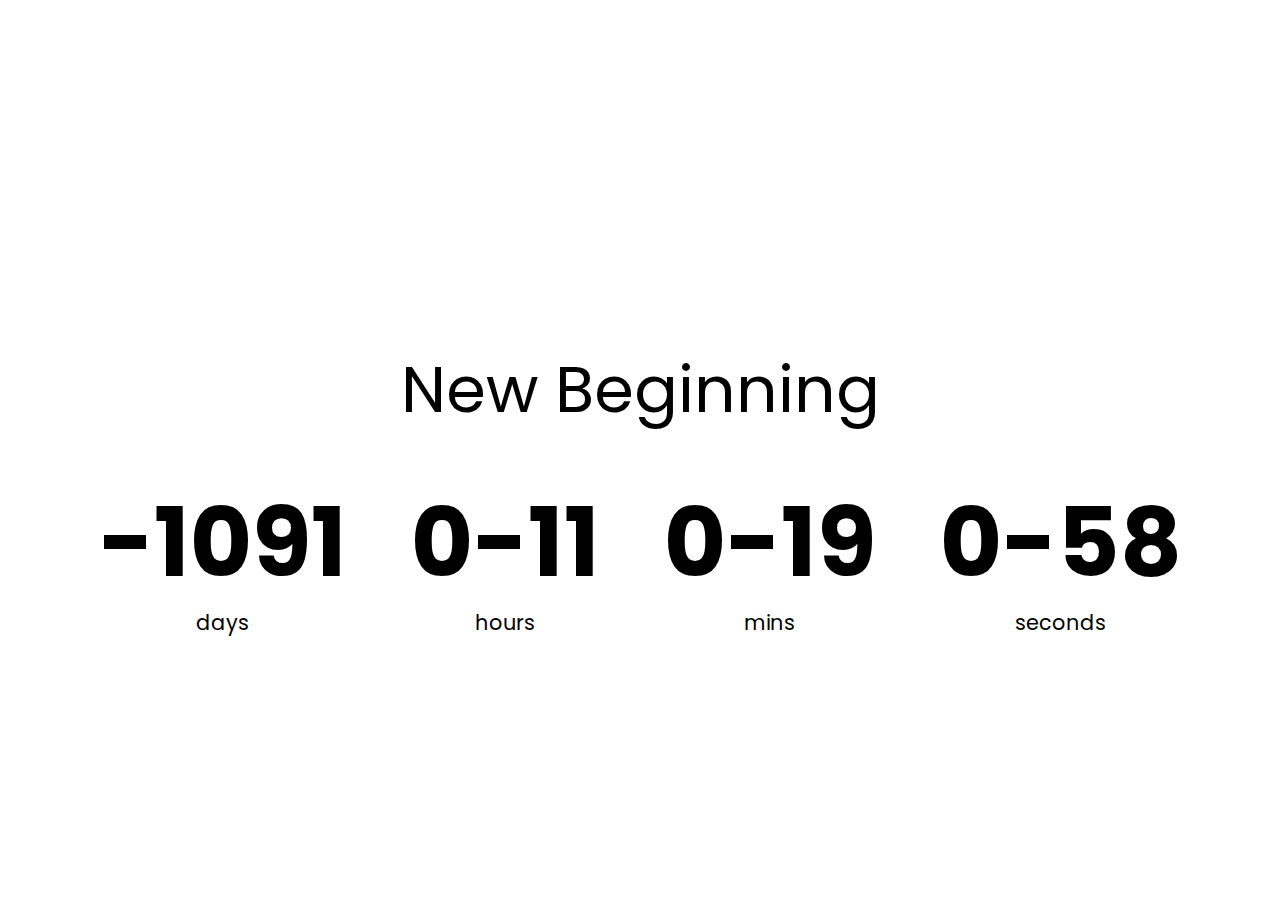
<file: #1_countdowntimer/index.html>
<!DOCTYPE html>
<html lang="en">
<head>
    <meta charset="UTF-8">
    <meta name="viewport" content="width=device-width, initial-scale=1.0">
    <title>countdown-timer</title>
    <link rel="stylesheet" href="style.css"/>
    <script src="script.js" defer></script>
</head>
<body>
    <h1>New Beginning</h1>
    <div class="countdown-container">
        <div class="countdown-el days-c">
            <p class="big-text" id="days">0</p>
            <span>days</span>
        </div>
        <div class="countdown-el hours-c">
            <p class="big-text" id="hours">0</p>
            <span>hours</span>
        </div>
        <div class="countdown-el mins-c">
            <p class="big-text" id="mins">0</p>
            <span>mins</span>
        </div>
        <div class="countdown-el seconds-c">
            <p class="big-text" id="seconds">0</p>
            <span>seconds</span>
        </div>
    </div>
</body>
</html>
</file>
<file: #1_countdowntimer/style.css>
@import url('https://fonts.googleapis.com/css2?family=Poppins:ital,wght@1,500&display=swap');
*{
    box-sizing: border-box;
}
body{
    background-image: url(https://images.unsplash.com/photo-1454496522488-7a8e488e8606?ixlib=rb-4.0.3&ixid=M3wxMjA3fDB8MHxzZWFyY2h8Mnx8bW91bnRhaW58ZW58MHx8MHx8fDA%3D&auto=format&fit=crop&w=900&q=60);
    min-height: 100vh;
    background-size: cover;
    background-position: center center;
    display: flex;
    flex-direction: column;
    align-items: center;
    justify-content: center;
    font-family: "poppins" , sans-serif;
    margin: 0;
}
h1{
    font-weight: normal;

   font-size:  4rem; 
   margin-top: 5rem;
   
}
.countdown-container{
    display: flex;

}
.big-text{
    font-weight: bold;
    font-size: 6rem;
    line-height: 1;
    margin: 1rem 2rem;
}

.countdown-el {
    text-align: center;
}
.countdown-el span{
    font-size: 1.3rem;
}
</file>
